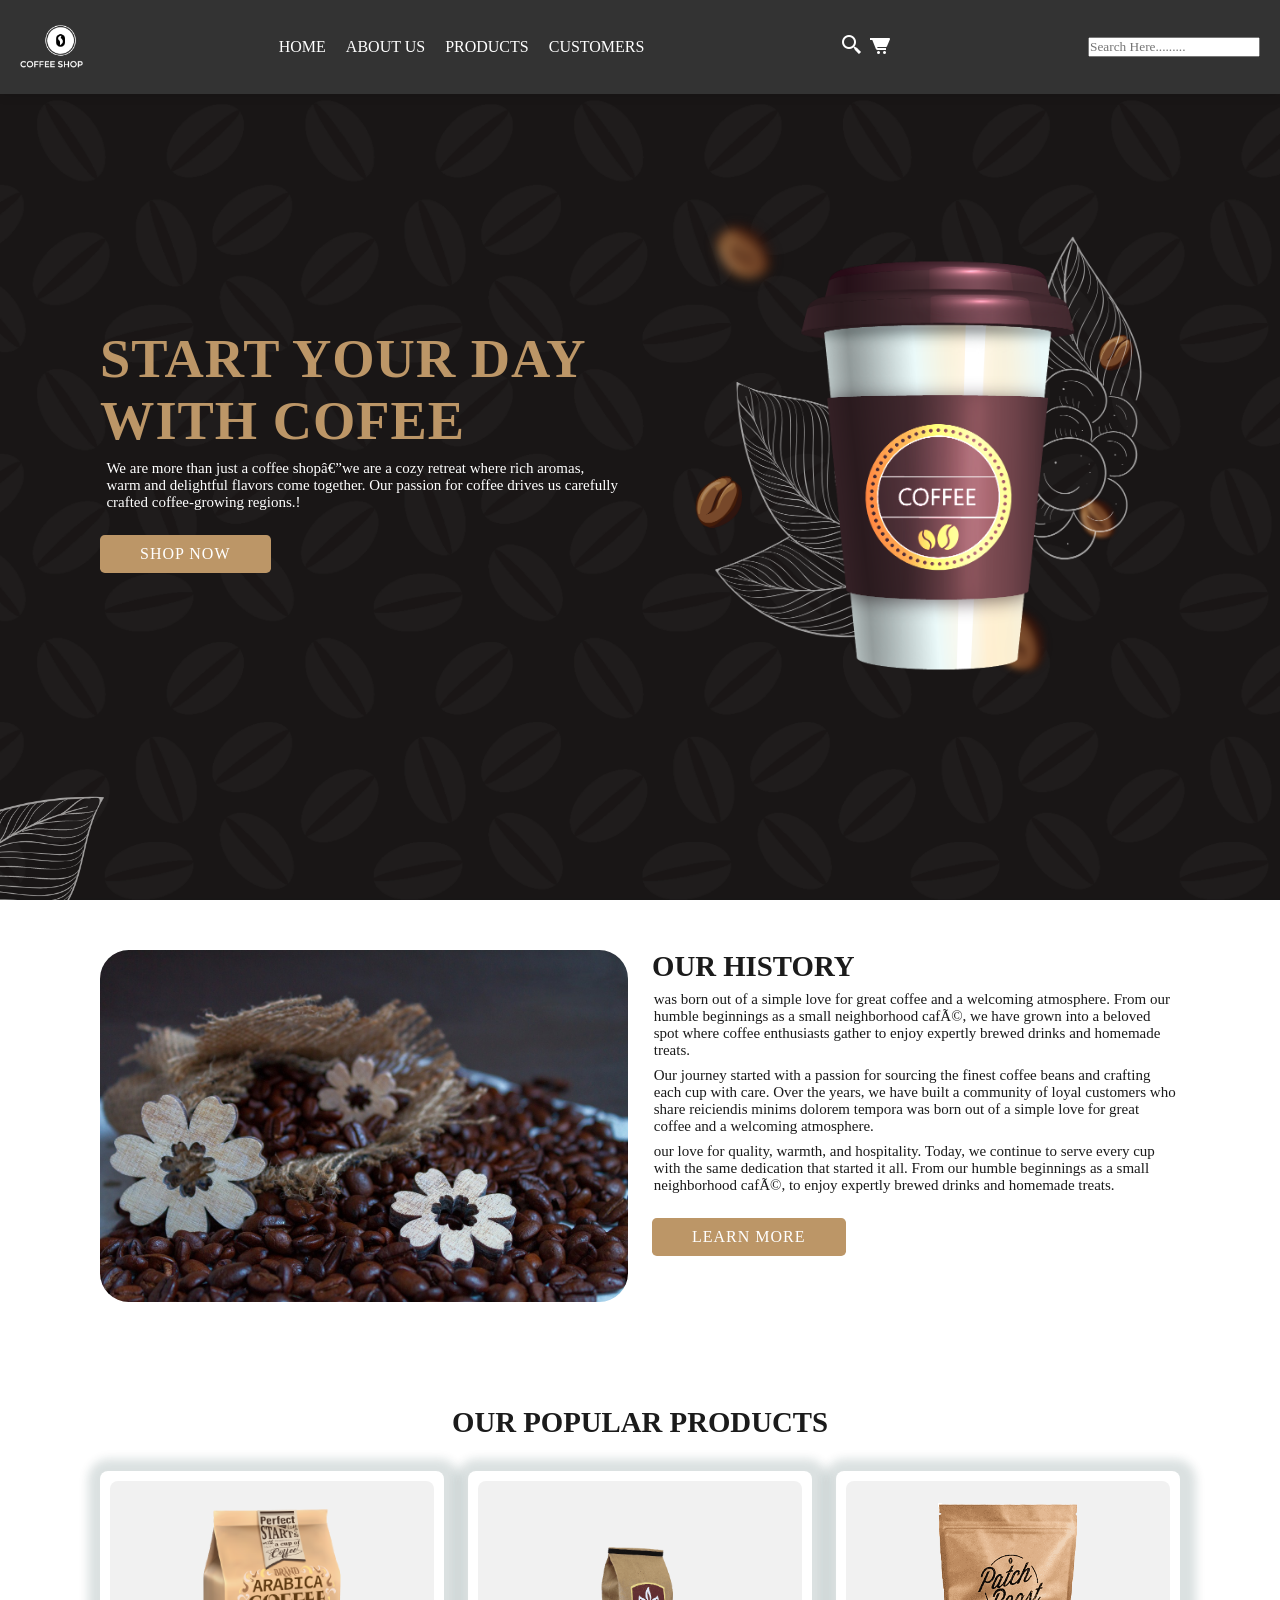
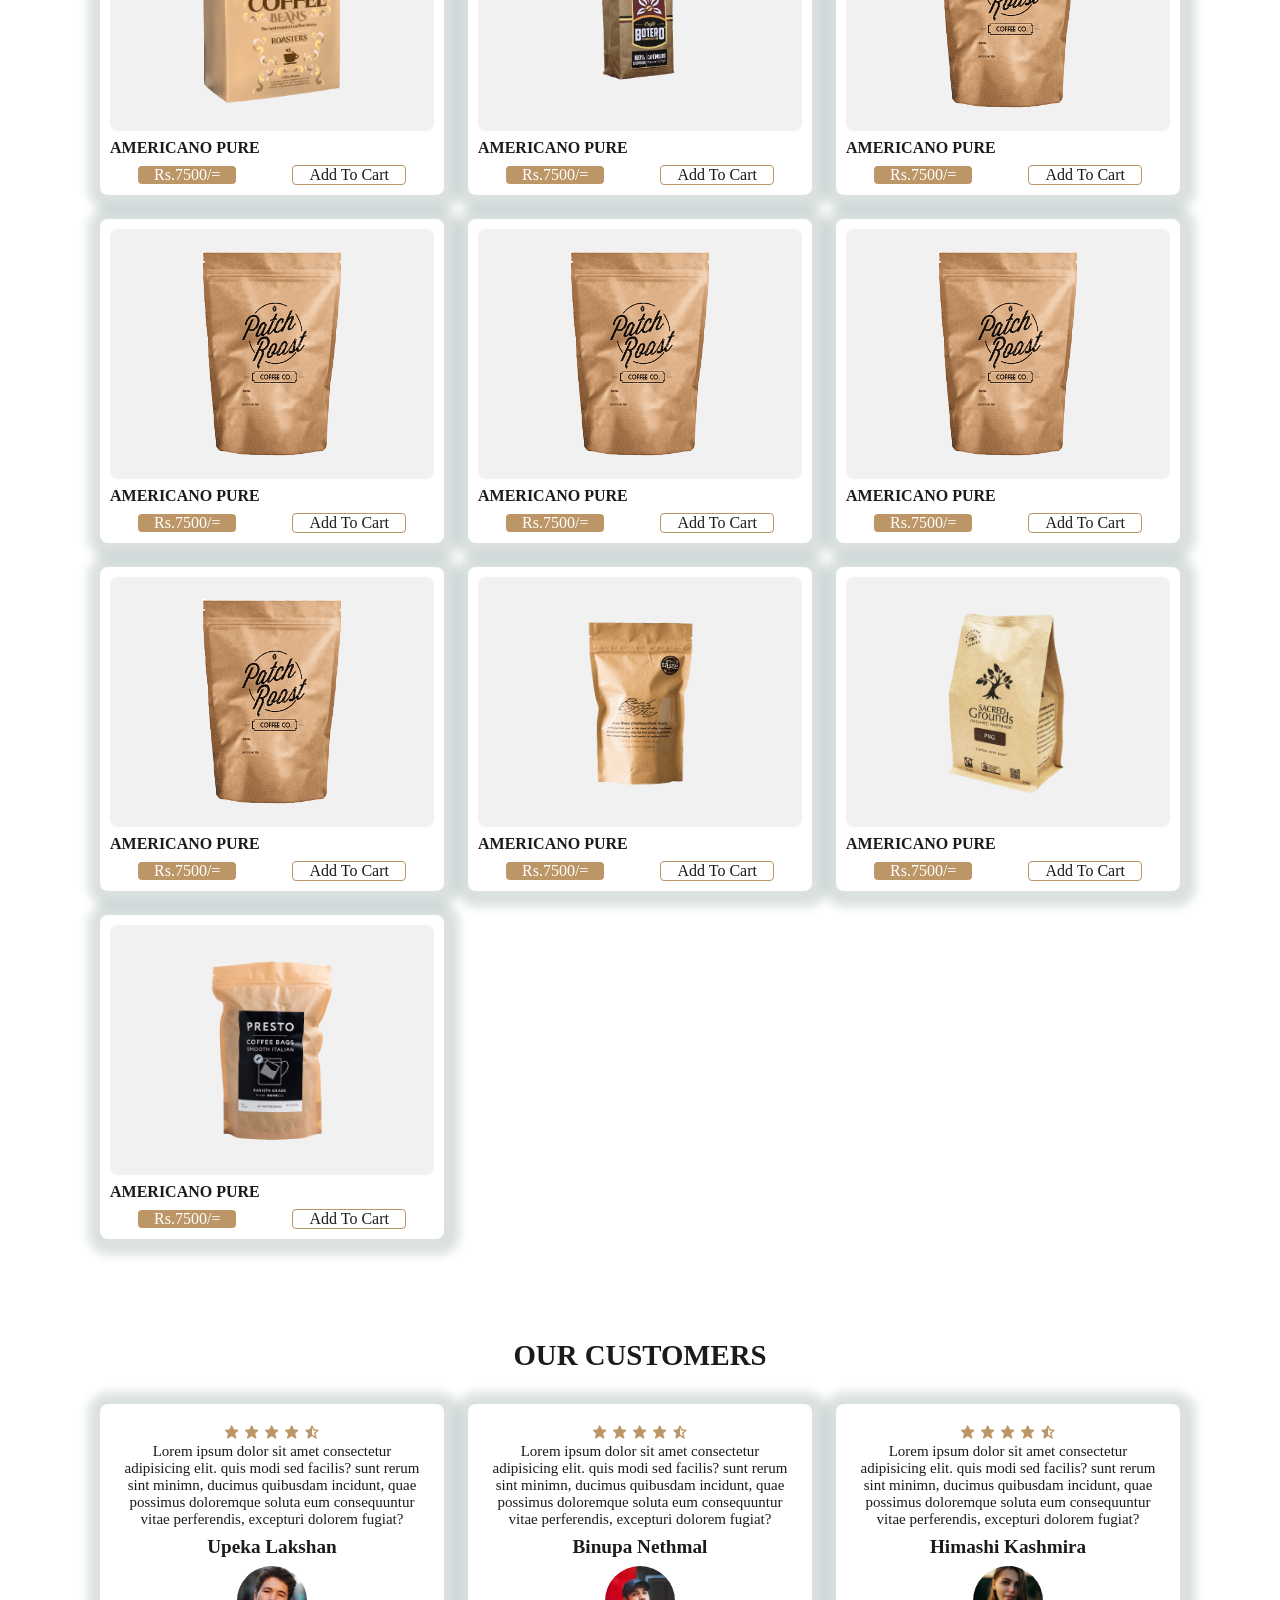
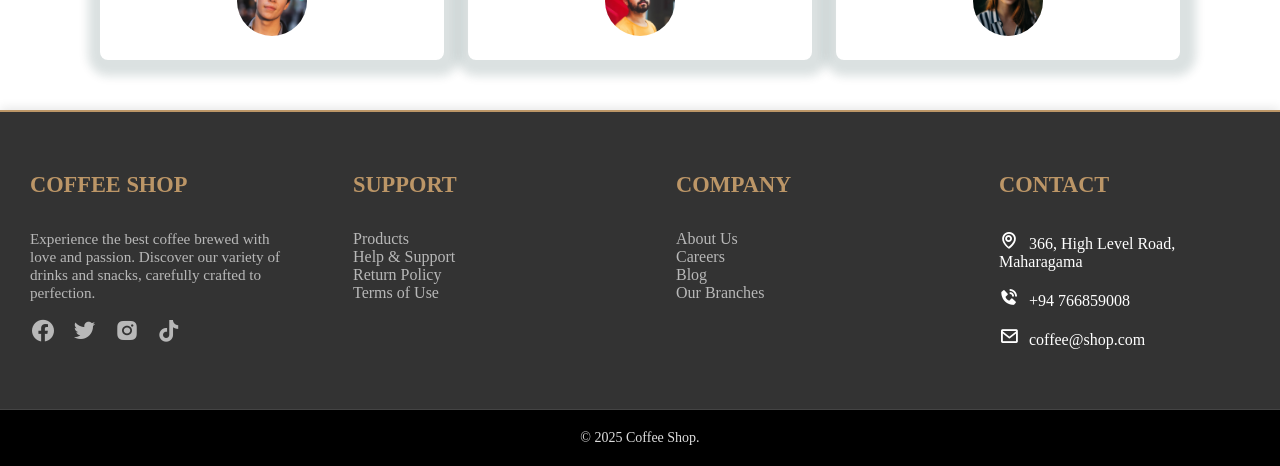
<file: cofee shop2/index.html>
<!DOCTYPE html>
<html lang="en">

<head>
    <meta charset="UTF=8">
    <meta name="viewpoint" content="width=device-width,initial-scale=1.0">
    <title>Responsive Cofee Shop Website</title>
    <link rel="stylesheet" href="style.css">
    <link rel="stylesheet"
  href="https://unpkg.com/boxicons@latest/css/boxicons.min.css">

</head>

<body>


    <header>
        <a href="#" class="logo">
            <img src="img/logo.png" alt="">
        </a>
        
        <!-- Menu Icon -->
        <i class='bx bx-menu' id="menu-icon"></i>
        
        <!-- Navbar -->
        <ul class="navbar">
            <li><a href="index.html">Home</a></li>
            <li><a href="about.html">About Us</a></li>
            <li><a href="products.html">Products</a></li>
            <li><a href="customers.html">Customers</a></li>
        
        </ul>
    
        <!-- Search Icon -->
        <div class="header-icon">
            <i class='bx bx-search-alt-2' id="search-icon"></i>
            <i class='bx bxs-cart-alt'></i>
        </div>


        <!--search Box-->
        <div class="Search-box">
            <input type="search" placeholder="Search Here.........">
        </div>
        </header>
    


        <!--home-->
        <section class="home" id="home">
            <div class="home-text">
                <h1>Start Your Day <br> with cofee</h1>
                <p>We are more than just a coffee shop—we are a cozy retreat where rich aromas, warm
                 and delightful flavors come together. Our passion for coffee drives us 
                  carefully crafted coffee-growing regions.!</p>
                    <a href="#" class="btn">Shop Now</a>
            </div>
            <div class="home-img">
                <img src="img/main.png" alt="">
            </div>
        </section>


        
        <!--About-->
        <section class="about" id="about">
            <div class="about-img">
                <img src="img/about.jpg" alt="">
            </div>
            <div class="abot-text">
                <h2>Our History</h2>
                <p> was born out of a simple love for great coffee and a welcoming atmosphere.
                     From our humble beginnings as a small neighborhood café,
                      we have grown into a beloved spot where coffee enthusiasts gather to enjoy expertly brewed drinks and homemade treats.
                </p>
                <p>Our journey started with a passion for sourcing the finest coffee beans and crafting each cup with care. 
                    Over the years, we have built a community of loyal customers who share reiciendis minims dolorem tempora
                    was born out of a simple love for great coffee and a welcoming atmosphere.
                </p>
                <p>our love for quality, warmth, and hospitality. Today, we continue to serve every cup with the same dedication
                     that started it all. From our humble beginnings as a small neighborhood café,
                     to enjoy expertly brewed drinks and homemade treats.
                </p>
                <a href="#" class="btn">Learn More</a>

            </div>
        </section>
        <!--products-->
        <section class="products" id="products">
            <div class="heading">
                <h2>Our Popular Products</h2>
            </div>

            <!--container-->
            <div class="product-container">

                <div class="box">
                    <img src="img/p1.png" alt="">
                    <h3>Americano Pure</h3>
                    <div class="content">
                        <span>Rs.7500/=</span>
                        <a href="#">Add To Cart</a>
                    </div>
                </div>
        
            <div class="box">
                <img src="img/p2.png" alt="">
                <h3>Americano Pure</h3>
                <div class="content">
                    <span>Rs.7500/=</span>
                    <a href="#">Add To Cart</a>
                </div>
            </div>
            <div class="box">
                <img src="img/p3.png" alt="">
                <h3>Americano Pure</h3>
                <div class="content">
                    <span>Rs.7500/=</span>
                    <a href="#">Add To Cart</a>
                </div>
            </div>

            <div class="box">
                <img src="img/p3.png" alt="">
                <h3>Americano Pure</h3>
                <div class="content">
                    <span>Rs.7500/=</span>
                    <a href="#">Add To Cart</a>
                </div>
            </div>

            <div class="box">
                <img src="img/p3.png" alt="">
                <h3>Americano Pure</h3>
                <div class="content">
                    <span>Rs.7500/=</span>
                    <a href="#">Add To Cart</a>
                </div>
            </div>

            <div class="box">
                <img src="img/p3.png" alt="">
                <h3>Americano Pure</h3>
                <div class="content">
                    <span>Rs.7500/=</span>
                    <a href="#">Add To Cart</a>
                </div>
            </div>

            <div class="box">
                <img src="img/p3.png" alt="">
                <h3>Americano Pure</h3>
                <div class="content">
                    <span>Rs.7500/=</span>
                    <a href="#">Add To Cart</a>
                </div>
            </div> 

            <div class="box">
                <img src="img/p4.png" alt="">
                <h3>Americano Pure</h3>
                <div class="content">
                    <span>Rs.7500/=</span>
                    <a href="#">Add To Cart</a>
                </div>
            </div>
            <div class="box">
                <img src="img/p5.png" alt="">
                <h3>Americano Pure</h3>
                <div class="content">
                    <span>Rs.7500/=</span>
                    <a href="#">Add To Cart</a>
                </div>
            </div>
            <div class="box">
                <img src="img/p6.png" alt="">
                <h3>Americano Pure</h3>
                <div class="content">
                    <span>Rs.7500/=</span>
                    <a href="#">Add To Cart</a>
                </div>
            </div>
        </section>

         <!--customers-->
         <section class="customers" id="customers">
            <div class="heading">
                <h2>Our Customers</h2>
            </div>
            <!--container-->
            <div class="customers-container">

                <div class="box">
                    <div class="stars">
                        <i class='bx bxs-star'></i>
                        <i class='bx bxs-star'></i>
                        <i class='bx bxs-star'></i>
                        <i class='bx bxs-star'></i>
                        <i class='bx bxs-star-half'></i>
                    </div>
                    <p>Lorem ipsum dolor sit amet consectetur adipisicing elit. quis modi sed
                        facilis? sunt rerum sint minimn, ducimus quibusdam incidunt, quae possimus
                        doloremque soluta eum consequuntur vitae perferendis, excepturi dolorem fugiat?</p>
                        <h2>Upeka Lakshan</h2>
                        <img src="img/rev1.jpg">
                </div>
                <div class="box">
                    <div class="stars">
                        <i class='bx bxs-star'></i>
                        <i class='bx bxs-star'></i>
                        <i class='bx bxs-star'></i>
                        <i class='bx bxs-star'></i>
                        <i class='bx bxs-star-half'></i>
                    </div>
                    <p>Lorem ipsum dolor sit amet consectetur adipisicing elit. quis modi sed
                        facilis? sunt rerum sint minimn, ducimus quibusdam incidunt, quae possimus
                        doloremque soluta eum consequuntur vitae perferendis, excepturi dolorem fugiat?</p>
                        <h2>Binupa Nethmal</h2>
                        <img src="img/rev2.jpg">
                </div>
                <div class="box">
                    <div class="stars">
                        <i class='bx bxs-star'></i>
                        <i class='bx bxs-star'></i>
                        <i class='bx bxs-star'></i>
                        <i class='bx bxs-star'></i>
                        <i class='bx bxs-star-half'></i>
                    </div>
                    <p>Lorem ipsum dolor sit amet consectetur adipisicing elit. quis modi sed
                        facilis? sunt rerum sint minimn, ducimus quibusdam incidunt, quae possimus
                        doloremque soluta eum consequuntur vitae perferendis, excepturi dolorem fugiat?</p>
                        <h2>Himashi Kashmira</h2>
                        <img src="img/rev3.jpg">
                </div>



        </section>

        <section class="footer">
            <div class="footer-box">
                <h3>Coffee Shop</h3>
                <p>Experience the best coffee brewed with love and passion. Discover our variety of drinks and snacks, carefully crafted to perfection.</p>
                <div class="social">
                    <a href="#" aria-label="Facebook"><i class='bx bxl-facebook-circle'></i></a>
                    <a href="#" aria-label="Twitter"><i class='bx bxl-twitter'></i></a>
                    <a href="#" aria-label="Instagram"><i class='bx bxl-instagram-alt'></i></a>
                    <a href="#" aria-label="TikTok"><i class='bx bxl-tiktok'></i></a>
                </div>
            </div>
        
            <div class="footer-box">
                <h3>Support</h3>
                <ul>
                    <li><a href="#">Products</a></li>
                    <li><a href="#">Help & Support</a></li>
                    <li><a href="#">Return Policy</a></li>
                    <li><a href="#">Terms of Use</a></li>
                </ul>
            </div>
        
            <div class="footer-box">
                <h3>Company</h3>
                <ul>
                    <li><a href="#">About Us</a></li>
                    <li><a href="#">Careers</a></li>
                    <li><a href="#">Blog</a></li>
                    <li><a href="#">Our Branches</a></li>
                </ul>
            </div>
        
            <div class="footer-box contact">
                <h3>Contact</h3>
                <span><i class='bx bx-map'></i>366, High Level Road, Maharagama</span>
                <span><i class='bx bxs-phone-call'></i>+94 766859008</span>
                <span><i class='bx bx-envelope'></i>coffee@shop.com</span>
            </div>
        
        </section>


        
        <div class="copyright">
            <p>&copy; 2025 Coffee Shop.</p>
        </div>
        

    






    <script src="script.js"></script>
</body>


</html>
</file>
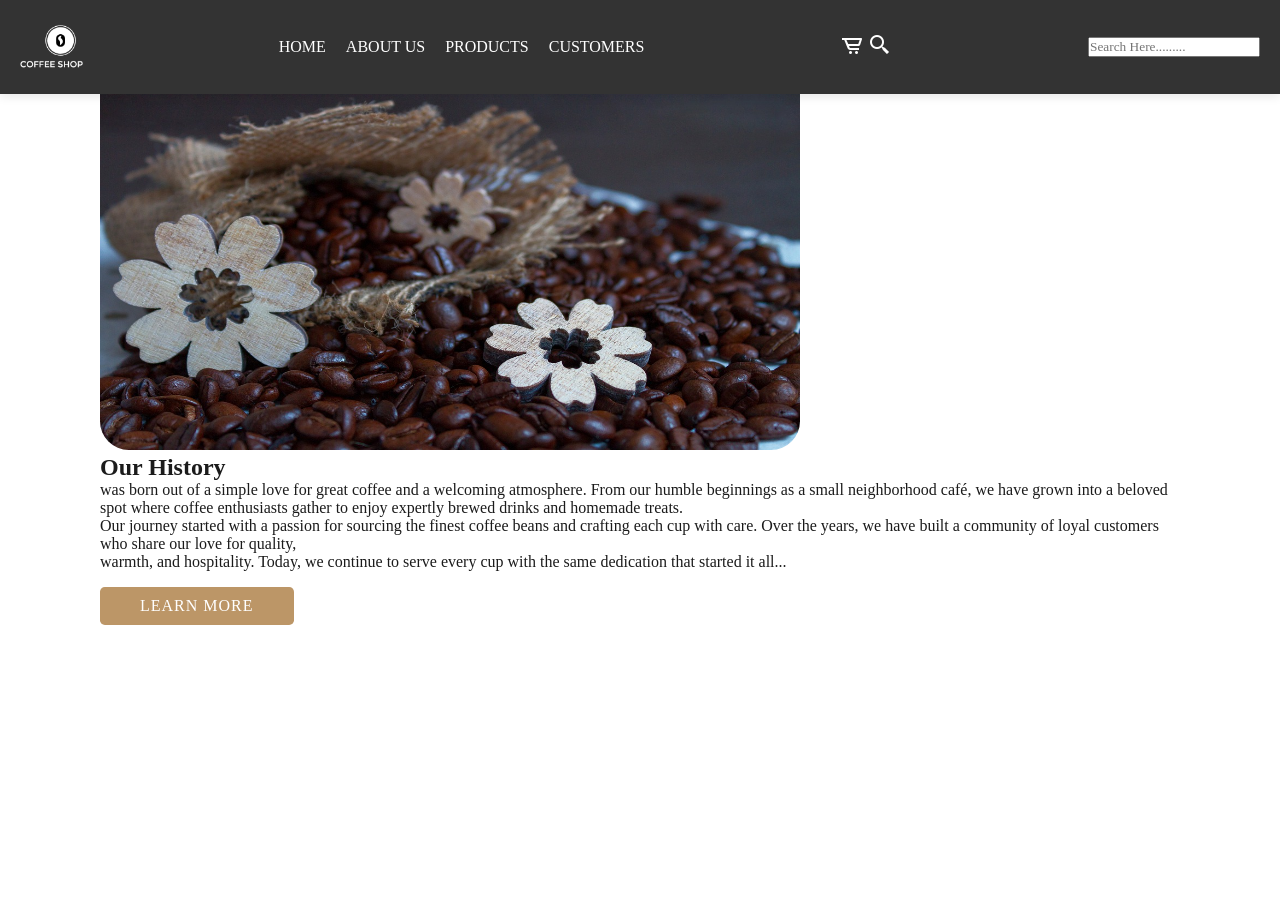
<file: cofee shop2/about.html>
<!DOCTYPE html>
<html lang="en">
<head>
    <meta charset="UTF-8">
    <meta name="viewport" content="width=device-width, initial-scale=1.0">
    <title>About Us - Coffee Shop</title>
    <link rel="stylesheet" href="style.css">
    <link rel="stylesheet" href="https://unpkg.com/boxicons@latest/css/boxicons.min.css">
</head>
<body>
    <style>
        .about-img img
{
    width: 700px;
    height:400px;
}
    </style>
    <!-- Navbar -->
    <header>
        <a href="#" class="logo">
            <img src="img/logo.png" alt="">
        </a>
        <i class='bx bx-menu' id="menu-icon"></i>
        <ul class="navbar">
            <li><a href="index.html">Home</a></li>
            <li><a href="about.html">About Us</a></li>
            <li><a href="products.html">Products</a></li>
            <li><a href="customers.html">Customers</a></li>
        </ul>
        <div class="header-icon">
            <i class='bx bx-cart-alt'></i>
            <i class='bx bx-search-alt-2' id="search-icon"></i>
        </div>
        <!--search Box-->
        <div class="Search-box">
            <input type="search" placeholder="Search Here.........">
        </div>
    </header>

    <!-- About Section -->
    <section class="about" id="about">
        <div class="about-img">
            <img src="img/about.jpg" alt="">

        <div class="about-text">
            <h2>Our History</h2>
            <p>was born out of a simple love for great coffee and a welcoming atmosphere. From our humble beginnings as a small neighborhood café, we have grown into a beloved spot where coffee enthusiasts gather to enjoy expertly brewed drinks and homemade treats.</p>
            <p>Our journey started with a passion for sourcing the finest coffee beans and crafting each cup with care. Over the years, we have built a community of loyal customers who share our love for quality, </p>
            <p> warmth, and hospitality. Today, we continue to serve every cup with the same dedication that started it all...</p>
            <a href="#" class="btn">Learn More</a>
        </div>
    

    <script src="script.js"></script>
</body>
</html>
</file>
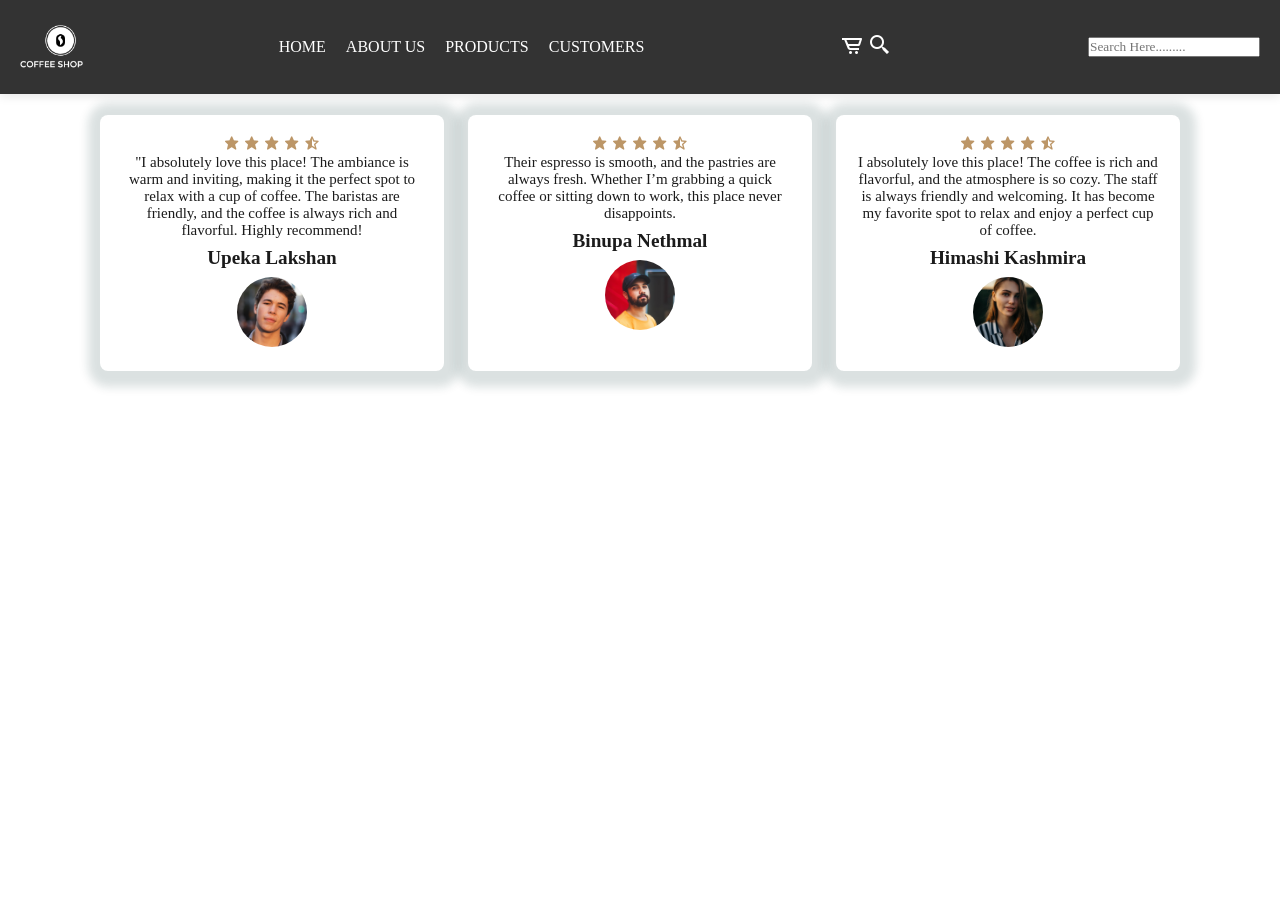
<file: cofee shop2/customers.html>
<!DOCTYPE html>
<html lang="en">
<head>
    <meta charset="UTF-8">
    <meta name="viewport" content="width=device-width, initial-scale=1.0">
    <title>Customers - Coffee Shop</title>
    <link rel="stylesheet" href="style.css">
    <link rel="stylesheet" href="https://unpkg.com/boxicons@latest/css/boxicons.min.css">
</head>
<body>
    <!-- Navbar -->
    <header>
        <a href="#" class="logo">
            <img src="img/logo.png" alt="">
        </a>
        <i class='bx bx-menu' id="menu-icon"></i>
        <ul class="navbar">
            <li><a href="index.html">Home</a></li>
            <li><a href="about.html">About Us</a></li>
            <li><a href="products.html">Products</a></li>
            <li><a href="customers.html">Customers</a></li>
        </ul>
        <div class="header-icon">
            <i class='bx bx-cart-alt'></i>
            <i class='bx bx-search-alt-2' id="search-icon"></i>
        </div>
        <!--search Box-->
        <div class="Search-box">
            <input type="search" placeholder="Search Here.........">
        </div>
    </header>

    <!-- Customers Section -->
    <section class="customers" id="customers">
        <div class="heading">
            <h2>Our Customers</h2>
        </div>
        <div class="customers-container">
            <div class="box">
                <div class="stars">
                    <i class='bx bxs-star'></i>
                    <i class='bx bxs-star'></i>
                    <i class='bx bxs-star'></i>
                    <i class='bx bxs-star'></i>
                    <i class='bx bxs-star-half'></i>
                </div>
                <p>"I absolutely love this place! The ambiance is warm and inviting, making it the perfect spot to relax with a cup of coffee. The baristas are friendly, and the coffee is always rich and flavorful. Highly recommend!  </p>
                <h2>Upeka Lakshan</h2>
                <img src="img/rev1.jpg" alt="">
            </div>
            <div class="box">
                <div class="stars">
                    <i class='bx bxs-star'></i>
                    <i class='bx bxs-star'></i>
                    <i class='bx bxs-star'></i>
                    <i class='bx bxs-star'></i>
                    <i class='bx bxs-star-half'></i>
                </div>
                <p>Their espresso is smooth, and the pastries are always fresh. Whether I’m grabbing a quick coffee or sitting down to work, this place never disappoints.</p>
                <h2>Binupa Nethmal</h2>
                <img src="img/rev2.jpg" alt="">
            </div>
            <div class="box">
                <div class="stars">
                    <i class='bx bxs-star'></i>
                    <i class='bx bxs-star'></i>
                    <i class='bx bxs-star'></i>
                    <i class='bx bxs-star'></i>
                    <i class='bx bxs-star-half'></i>
                </div>
                <p>I absolutely love this place! The coffee is rich and flavorful, and the atmosphere is so cozy. The staff is always friendly and welcoming. It has become my favorite spot to relax and enjoy a perfect cup of coffee.</p>
                <h2>Himashi Kashmira</h2>
                <img src="img/rev3.jpg" alt="">
            </div>
        </div>
    </section>

    <script src="script.js"></script>
</body>
</html>
</file>
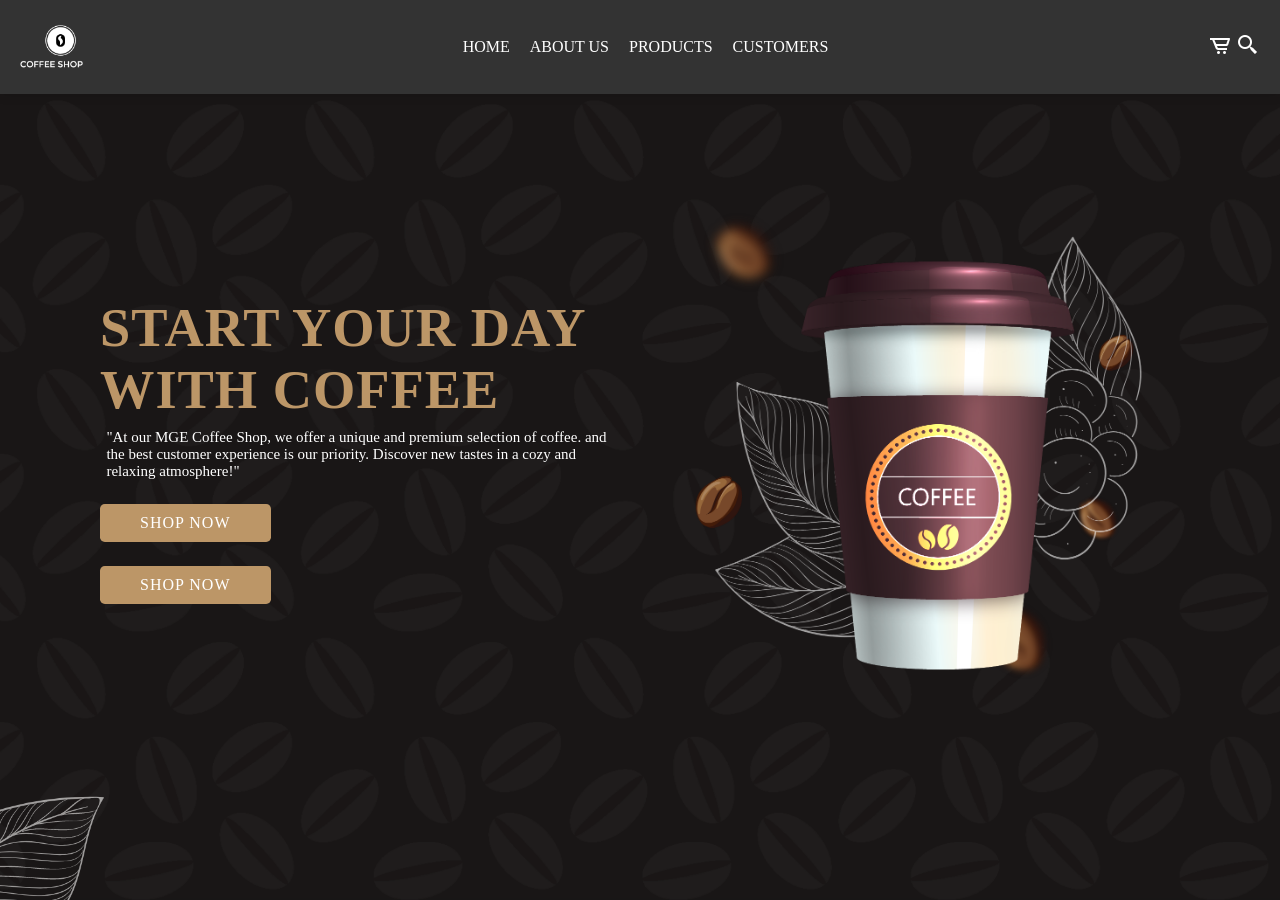
<file: cofee shop2/homepage.html>
<!DOCTYPE html>
<html lang="en">
<head>
    <meta charset="UTF-8">
    <meta name="viewport" content="width=device-width, initial-scale=1.0">
    <title>Responsive Coffee Shop Website</title>
    <link rel="stylesheet" href="style.css">
    <link rel="stylesheet" href="https://unpkg.com/boxicons@latest/css/boxicons.min.css">
</head>
<body>
    <!-- Navbar -->
    <header>
        <a href="#" class="logo">
            <img src="img/logo.png" alt="">
        </a>
        <i class='bx bx-menu' id="menu-icon"></i>
        <ul class="navbar">
            <li><a href="index.html">Home</a></li>
            <li><a href="about.html">About Us</a></li>
            <li><a href="products.html">Products</a></li>
            <li><a href="customers.html">Customers</a></li>
        </ul>
        <div class="header-icon">
            <i class='bx bx-cart-alt'></i>
            <i class='bx bx-search-alt-2' id="search-icon"></i>
        </div>
        <div class="search-box">
            <input type="search" placeholder="Search Here.........">
        </div>
    </header>

    <!-- Home Section -->
    <section class="home" id="home">
        <div class="home-text">
            <h1>Start Your Day <br> with Coffee</h1>
            <p>"At our MGE Coffee Shop, we offer a unique and premium selection of coffee.  and the best customer experience is our priority. Discover new tastes in a cozy and relaxing atmosphere!"</p>
            <a href="#" class="btn">Shop Now</a></p>
            <a href="#" class="btn">Shop Now</a>
        </div>
        <div class="home-img">
            <img src="img/main.png" alt="">
        </div>
    </section>

    <script src="script.js"></script>
</body>
</html>
</file>
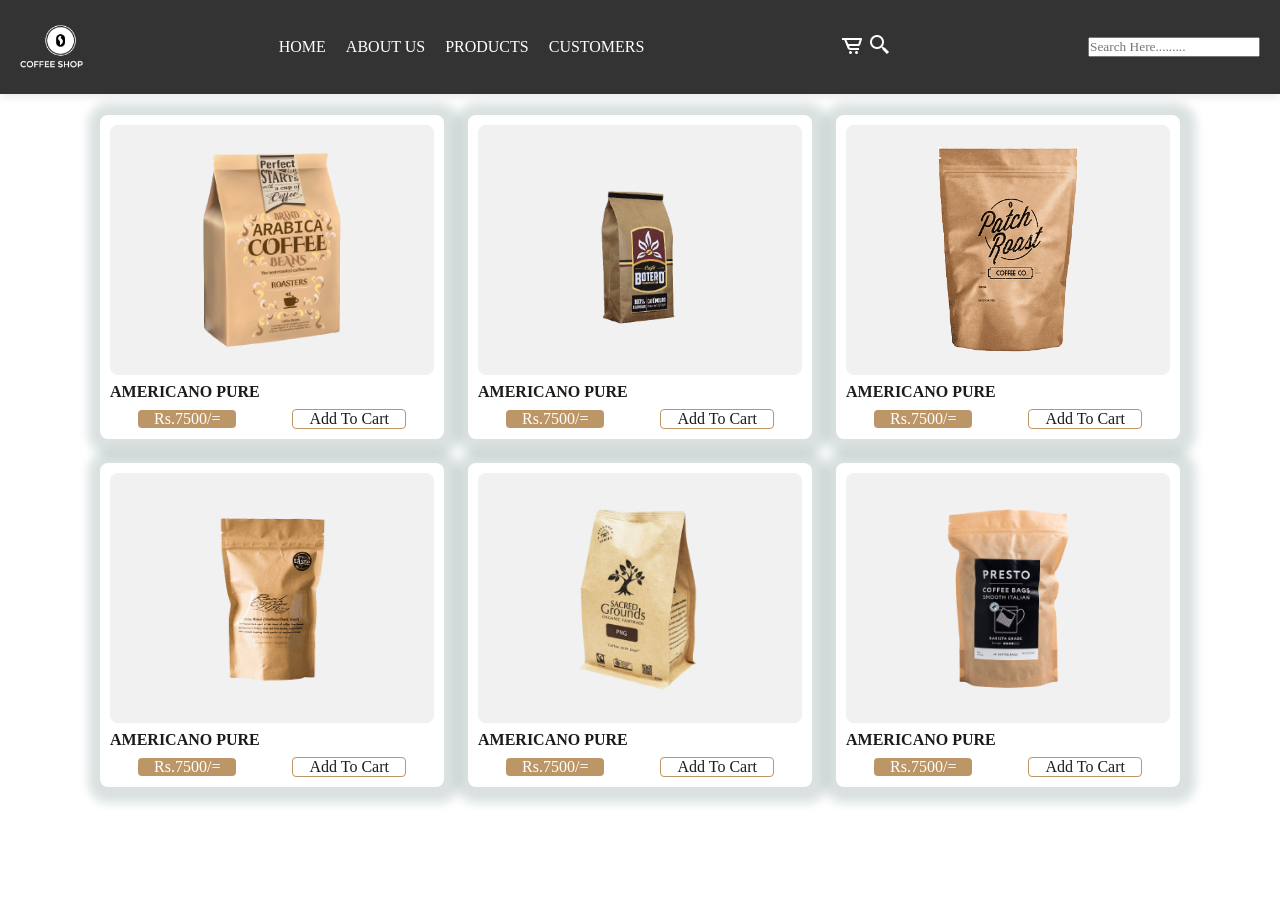
<file: cofee shop2/products.html>
<!DOCTYPE html>
<html lang="en">
<head>
    <meta charset="UTF-8">
    <meta name="viewport" content="width=device-width, initial-scale=1.0">
    <title>Products - Coffee Shop</title>
    <link rel="stylesheet" href="style.css">
    <link rel="stylesheet" href="https://unpkg.com/boxicons@latest/css/boxicons.min.css">
</head>
<body>
    <!-- Navbar -->
    <header>
        <a href="#" class="logo">
            <img src="img/logo.png" alt="">
        </a>
        <i class='bx bx-menu' id="menu-icon"></i>
        <ul class="navbar">
            <li><a href="index.html">Home</a></li>
            <li><a href="about.html">About Us</a></li>
            <li><a href="products.html">Products</a></li>
            <li><a href="customers.html">Customers</a></li>
        </ul>
        <div class="header-icon">
            <i class='bx bx-cart-alt'></i>
            <i class='bx bx-search-alt-2' id="search-icon"></i>
        </div>
         <!--search Box-->
         <div class="Search-box">
            <input type="search" placeholder="Search Here.........">
        </div>
    </header>

    <!-- Products Section -->
    <section class="products" id="products">
        <div class="heading">
            <h2>Our Popular Products</h2>
        </div>
        <div class="product-container">
            <div class="box">
                <img src="img/p1.png" alt="">
                <h3>Americano Pure</h3>
                <div class="content">
                    <span>Rs.7500/=</span>
                    <a href="#">Add To Cart</a>
                </div>
            </div>
            <div class="box">
                <img src="img/p2.png" alt="">
                <h3>Americano Pure</h3>
                <div class="content">
                    <span>Rs.7500/=</span>
                    <a href="#">Add To Cart</a>
                </div>
            </div>
            <div class="box">
                <img src="img/p3.png" alt="">
                <h3>Americano Pure</h3>
                <div class="content">
                    <span>Rs.7500/=</span>
                    <a href="#">Add To Cart</a>
                </div>
            </div>
            <div class="box">
                <img src="img/p4.png" alt="">
                <h3>Americano Pure</h3>
                <div class="content">
                    <span>Rs.7500/=</span>
                    <a href="#">Add To Cart</a>
                </div>
            </div>
            <div class="box">
                <img src="img/p5.png" alt="">
                <h3>Americano Pure</h3>
                <div class="content">
                    <span>Rs.7500/=</span>
                    <a href="#">Add To Cart</a>
                </div>
            </div>
            <div class="box">
                <img src="img/p6.png" alt="">
                <h3>Americano Pure</h3>
                <div class="content">
                    <span>Rs.7500/=</span>
                    <a href="#">Add To Cart</a>
                </div>
            </div>
        </div>
    </section>

    <script src="script.js"></script>
</body>
</html>
</file>
<file: cofee shop2/style.css>
/* background */

*{  
    font-family: cursive;
    margin: 0;
    padding: 0;
    box-sizing: border-box;
    scroll-padding-top: 4rem;
    scroll-behavior: smooth;
    list-style: none;
    text-decoration: none;

}

/*ceuda code  using common styles */
:root{
    --main-color:#bc9667;
    --secondary-color:#edeae3;
    --text-color:#1b1b1b;
    --bg-color:#fff;

    --box-shadow:2px 2px 10px 14px rgb(14 55 54/15%);
}




section{
    padding:50px 100px;
}
img{
    width:100%;
}
body{
    color:var(--text-color);
}

header {
    position: fixed;
    top: 0;
    left: 0;
    width: 100%;
    background-color: #333;
    color: white;
    z-index: 1000;
    display: flex;
    justify-content: space-between;
    align-items: center;
    padding: 20px;
    box-shadow: 0 2px 10px rgba(0, 0, 0, 0.1);
}

/* Logo styling */
.logo img {
    height: 50px;
    transition: transform 0.3s ease;
}

.logo:hover img {
    transform: scale(1.05); /* Add hover effect */
}

/* Navbar Styles */
.navbar {
    list-style: none;
    display: flex;
    gap: 20px;
}

.navbar li {
    position: relative;
}

.navbar a {
    color: white;
    text-decoration: none;
    font-weight: 500;
    font-size: 16px;
    text-transform: uppercase;
    transition: color 0.3s ease, transform 0.3s ease;
}

/*hover class using background colour clicking chanage colour */
.navbar a:hover {
    color: #ff9800; /* Hover color */
    transform: translateY(-3px); /* Small hover effect */
}

/* Header Icon (Search Icon) */
.header-icon i {
    font-size: 24px;
    cursor: pointer;
    transition: color 0.3s ease;
}

.header-icon i:hover {
    color: #5f3a01; /* Hover color */
}



/* Search Box (Initially hidden) */
.search-box {
    display: none;
    position: absolute;
    top: 100px; /* Adjust based on your header height */
    left: 89.3%;
    transform: translateX(-50%);
    background-color: #fff;
    box-shadow: 0 4px 8px rgba(0, 0, 0, 0.15);
    border-radius: 8px;
    width: 400px;
    z-index: 9999;
}

.search-box.active {
    display: block;
}

.search-box input {
    width: 100%;
    padding: 10px;
    font-size: 16px;
    border: 1px solid #ddd;
    border-radius: 8px;
    outline: none;
    transition: border-color 0.3s ease;
}

.search-box input:focus {
    border-color: #ff9800; /* Border color on focus */
}




/* Mobile Menu Icon */
/*css walin icon ekkk decorate krgannwanm # wate*/

#menu-icon {
    display: none;
    font-size: 30px;
    cursor: pointer;
    color: white;
}










.home{
    width:100%;
    min-height: 100vh;
    background:url(img/bg.png);
    background-repeat:no repeat;
    background-size: cover;
    background-position:center ;
    display:grid;
    grid-template-columns: repeat(auto-fit,minmax(17rem,auto));
    align-items: center;
    gap:1.5rem;
}
.home-text h1{
    font-size:3.4rem;
    color:var(--main-color);
    text-transform: uppercase;
    letter-spacing: 1px;

}
.home-text p{
    font-size:0.938rem;
    color: var(--bg-color);
    margin:0.5rem 0.4rem;

}
.btn {
    padding: 10px 40px;
    border-radius: 0.3rem;
    background-color: var(--main-color);
    color: var(--bg-color);
    font-weight: 500;
    text-transform: uppercase;
    letter-spacing: 1px;
    transition: background 0.3s ease;
    cursor: pointer;
    margin-top: 1rem;
    display: inline-block;
}

.btn:hover {
    background: #8a6f4d;
}



.about{
    display:grid;
    grid-template-columns:repeat(auto-fit,minmax(17rem,auto));
    gap:1.5rem;

}
.about-img img{
    border-radius: 1.8rem;
}
.abot-text h2{
    font-size: 1.8rem;
    text-transform: uppercase;

}
.abot-text p{
    font-size: 0.938rem;
    margin:0.5rem 0.111rem;
}
.heading{
    text-align: center;

}
.heading h2{
    font-size: 1.8rem;
    text-transform: uppercase;
}
.product-container{
    display: grid;
    grid-template-columns: repeat(auto-fit,minmax(280px,auto));
    gap:1.5rem;
    margin-top: 2rem;

}
.product-container .box{
    position: relative;
    padding:10px;
    display:flex;
    flex-direction: column;
    border-radius: 0.5rem;
    box-shadow: var(--box-shadow);
}
.product-container img{
    width:100%;
    height: 250px;
    object-fit: contain;
    object-position: center;
    padding:20px;
    background:#f1f1f1;
    border-radius: 0.5rem;
}
.product-container .box h3{
    font-size: 1rem;
    font-weight: 600;
    text-transform: uppercase;
    margin:0.5rem 0 0.5rem;


}
.product-container .box .content{
    display:flex;
    align-items: center;
    justify-content: space-around;

}
.product-container .box .content span{
    padding:0 1rem;
    color:var(--bg-color);
    background: var(--main-color);
    border-radius: 4px;
    font-weight: 500;
}
.product-container .box .content a{
    border:1px solid var(--main-color);
    padding:0 1rem;
    color: var(--text-color);
    border-radius: 4px;

}
.product-container .box .content a:hover{
    background-color: var(--main-color);
    color: var(--bg-color);
    transition:1s all linear;
}
.customers-container{
    display:grid;
    grid-template-columns: repeat(auto-fit,minmax(280px,auto));
    gap:1.5rem;
    margin-top: 2rem;
}
.customers-container .box{
    padding:20px;
    box-shadow: var(--box-shadow);
    border-radius: 0.5rem;
    text-align: center;

}
.customers-container .box p{
    font-size: 0.938rem;
}
.customers-container .box h2{
    font-size: 1.2rem;
    font-weight: 600;
    margin:0.5rem 0 0.5rem;
}
.customers-container .box img{
    width:70px;
    height: 70px;
    border-radius: 50%;
    object-fit: cover;
}
.stars .bx{
    color:var(--main-color);
}
.customers-container .box:hover{
    background-color: var(--secondary-color);
    transform:scale(105%);
    transition: 1s all linear;
}







.footer {
    display: grid;
    --text-color: #b8b8b8;

    grid-template-columns: repeat(auto-fit, minmax(240px, 1fr));
    gap: 2rem;
    padding: 40px 10px;
    background-color: #333;
    color: white;
    box-shadow: 0 -2px 10px rgba(0, 0, 0, 0.1);
    border-top: 2px solid var(--main-color);
}

.footer-box {
    padding: 20px;
    text-align: left;
    display: flex;
    flex-direction: column;
    gap: 1rem;
    transition: transform 0.3s ease-in-out;
}


.footer-box h3 {
    font-size: 1.4rem;
    font-weight: 700;
    color: var(--main-color);
    margin-bottom: 1rem;
    text-transform: uppercase;
}

.footer-box p {
    font-size: 0.95rem;
    color: var(--text-color);
}

.social {
    display: flex;
    align-items: center;
    gap: 1rem;
}

.social a {
    font-size: 26px;
    color: var(--text-color);
    transition: color 0.5s ease, transform 0.5s ease;
}

.social a:hover {
    color: var(--main-color);
    transform: translateY(-2px);
}

.footer-box ul {
    list-style: none;
    padding: 0;
}

.footer-box li {
    font-size: 1rem;
    color: var(--text-color);
    transition: color 0.3s ease;
}

.footer-box li a {
    color: inherit;
    text-decoration: none;
    transition: color 0.3s ease;
}

.footer-box li a:hover {
    color: var(--main-color);
}

.contact i {
    font-size: 20px;
    margin-right: 10px;
}

.copyright {
    padding: 20px;
    text-align: center;
    background: var(--secondary-color);
    font-size: 0.875rem;
    color: #ddd;
    background-color: black;
    border-top: 1px solid #444;
}

.copyright p {
    margin: 0;
}

/* Responsive design */
@media (max-width: 768px) {
    .footer {
        grid-template-columns: 1fr;
    }
}

/* Smooth transitions */
.footer-box a {
    transition: color 0.3s ease;
}

.footer-box a:hover {
    color: var(--main-color);
}
@keyframes hero{
    0%,100%{
        transform: translateY(0);
    }
    50%{
        transform : translateY(100px);
    }
    

    }
    .home-img img{
        animation-name: hero;
        animation-duration: 5s;
        animation-iteration-count: infinite;
        animation-timing-function: linear;
        animation-delay : 5s;
    }




@media(max-width:1058px){
    header{
        padding:16px 60px;
    }
    section{
        padding:50px 60px;

    }
    .home-text h1{
        font-size:2.4rem;
    }

}
@media(max-width:991px){
    header{
        padding:16px 4%;
    }
    section{
        padding: 50px 4%;
    }
    .home-text h1{
        font-size:2rem;
    }
}
@media(max-width:768px){
    header{
        padding: 12px 4%;

    }
    #menu-icon{
        display:initial;
    }
    .navbar{
        position:absolute;
        top:-570px;
        right:0;
        display: flex;
        flex-direction: column;
        background: var(--secondary-color);
        row-gap: 1.4rem;
        border:1px solid black;
        padding: 20px;
        transition: 0.3s;
        text-align: center;
    }
    .navbar a{
        color: var(--text-color);
    
    }
    .navbar a:hover{
        color: var(--bg-color);
    }
    .navbar.active{
        top:100%;

    }
    .about{
        align-items: center;
    }
}
@media(max-width:360px){
    header{
        padding:11px 4%;

    }
    .home-text{
        padding-top: 15px;
    }
    .home-text h1{
        font-size: 1.4rem;
    
    }
    .home-text p{
        font-size:0.8rem;
        font-weight: 300;
    }
    .about img{
        order:2;
    }
    .about-text{
        text-align: center;
    }
    .about-text h2{
        font-size:1.2rem;
    }
    .header h2{
        font-size:1.2rem;
    }
}
</file>
